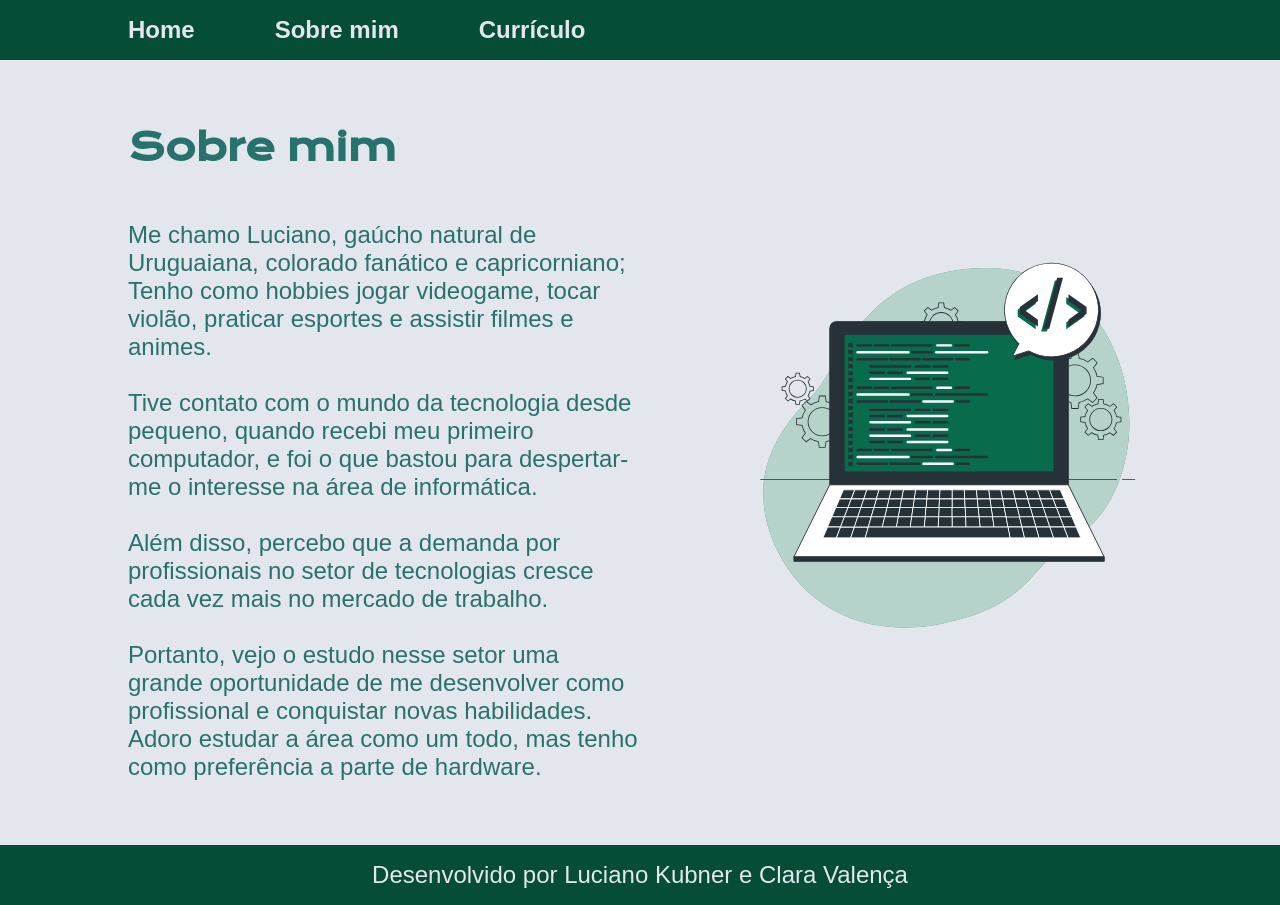
<file: about.html>
<!DOCTYPE html>
<html lang="pt-br">
<head>
    <meta charset="UTF-8">
    <meta name="viewport" content="width=device-width, initial-scale=1.0">
    <title>Sobre mim</title>
    <link rel="stylesheet" href="./styles/style.css">
</head>
<body>
  <header class="cabecalho">
        <nav class="cabecalho__menu">
            <a class="cabecalho__menu__link" href="index.html">Home</a>
            <a class="cabecalho__menu__link" href="about.html">Sobre mim</a>
            <a class="cabecalho__menu__link" href="curriculo.html">Currículo</a>
        </nav>
  </header>

  <main class="apresentacao">
    <section class="apresentacao__conteudo_about">
        <h1 class="apresentacao__conteudo__titulo">Sobre mim</h1>
        <div>
        <p class="apresentacao__conteudo__texto">Me chamo Luciano, gaúcho natural de Uruguaiana, colorado fanático e capricorniano; Tenho como hobbies jogar videogame, tocar violão, praticar esportes e assistir filmes e animes.<br><br></p>
        <p class="apresentacao__conteudo__texto">Tive contato com o mundo da tecnologia desde pequeno, quando recebi meu primeiro computador, e foi o que bastou para despertar-me o interesse na área de informática. <br> <br> Além disso, percebo que a demanda por profissionais no setor de tecnologias cresce cada vez mais no mercado de trabalho. <br> <br> Portanto, vejo o estudo nesse setor uma grande oportunidade de me desenvolver como profissional e conquistar novas habilidades. Adoro estudar a área como um todo, mas tenho como preferência a parte de hardware.</p>     
        </div>
        
    </section>
    <img src="assets/computer.svg" alt="computer image" class="imagem">
  </main>

  <footer class="rodape">
    <p>Desenvolvido por <a href="https://github.com/kubnerr" target="_blank">Luciano Kubner</a> e <a href="https://github.com/Clara0223Valenca" target="_blank">Clara Valença</a></p>
  </footer>   
</body>
</html>
</file>
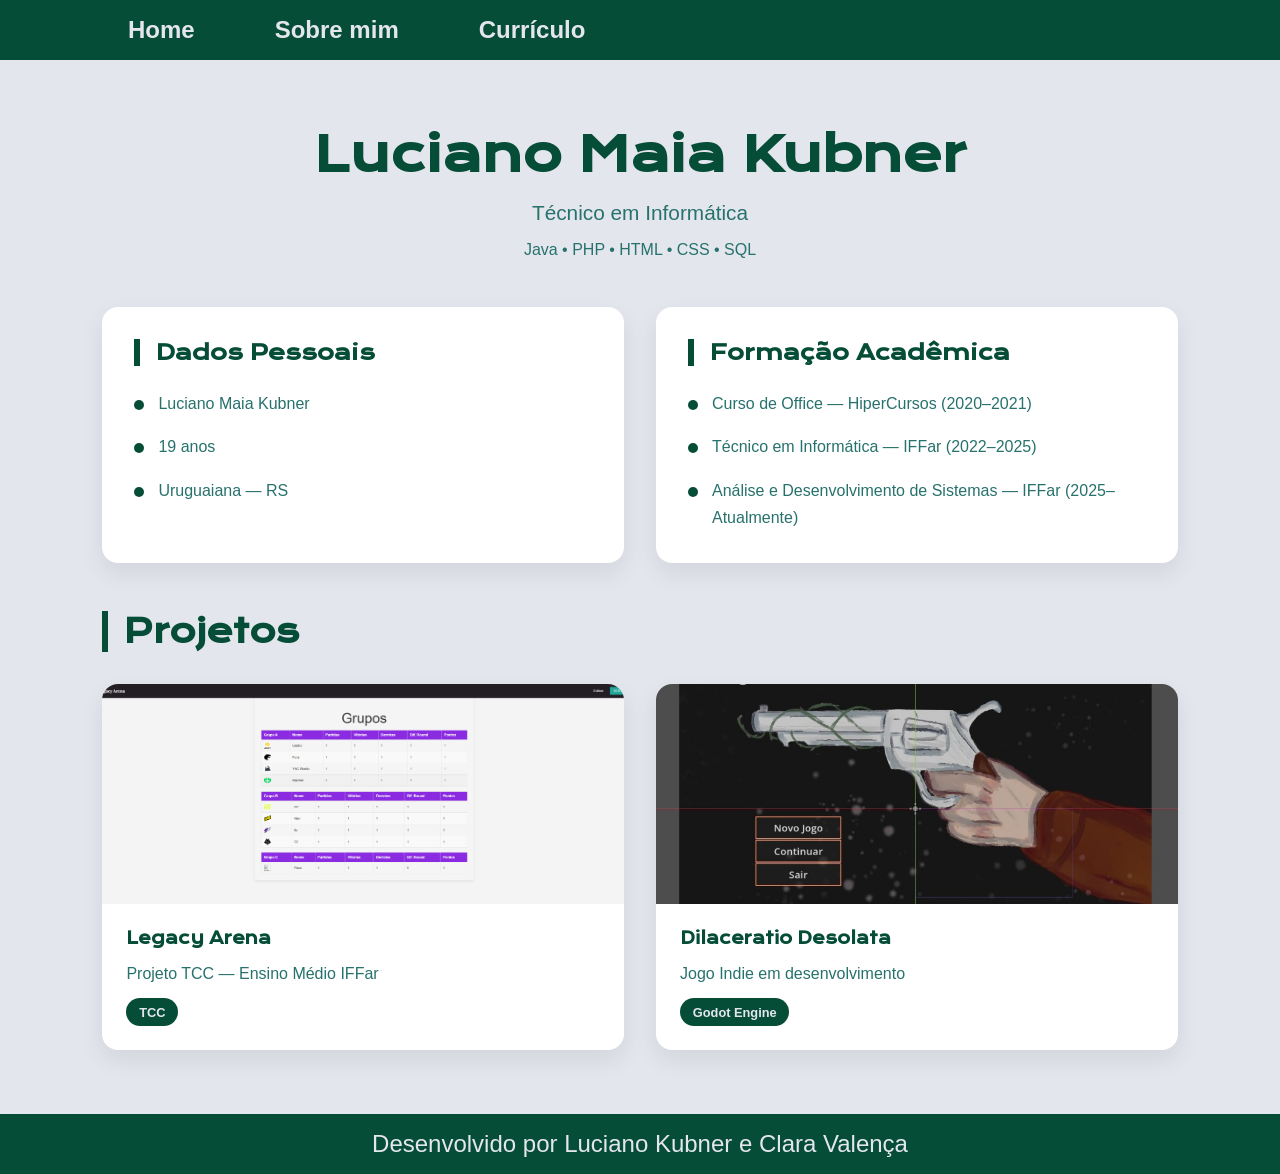
<file: curriculo.html>
<!doctype html>
<html lang="pt-br">
  <head>
    <meta charset="UTF-8" />
    <meta name="viewport" content="width=device-width, initial-scale=1.0" />
    <title>Currículo</title>
    <link rel="stylesheet" href="./styles/style.css" />
    <link rel="stylesheet" href="./styles/curriculo.css" />
  </head>

  <body>
    <header class="cabecalho">
      <nav class="cabecalho__menu" aria-label="Navegação principal">
        <a class="cabecalho__menu__link" href="index.html">Home</a>
        <a class="cabecalho__menu__link" href="about.html">Sobre mim</a>
        <a class="cabecalho__menu__link" href="curriculo.html" >Currículo</a>
      </nav>
    </header>

    <!--
        <main> envolve todo o conteúdo principal da página.
        A classe .curriculo substitui .apresentacao para ter
        um layout próprio sem sobrescrever o global.
    -->
    <main class="curriculo">

      <section class="curriculo__banner">
        <h1 class="curriculo__banner__nome">Luciano Maia Kubner</h1>

        <p class="curriculo__banner__cargo"> Técnico em Informática </p>

        <div class="curriculo__banner__linguagens">
          <span>Java •  PHP  •  HTML  •  CSS  •  SQL</span>
        </div>
      </section>

      <div class="curriculo__topo">
        <section class="curriculo__card">
          <h2 class="curriculo__card__titulo"> Dados Pessoais </h2>
          <ul class="curriculo__card__lista">
            <li>Luciano Maia Kubner</li>
            <li>19 anos</li>
            <li>Uruguaiana — RS</li>
          </ul>
        </section>

        <section class="curriculo__card">
          <h2 class="curriculo__card__titulo"> Formação Acadêmica </h2>
          <ul class="curriculo__card__lista">
            <li>Curso de Office — HiperCursos (2020–2021)</li>
            <li>Técnico em Informática — IFFar (2022–2025)</li>
            <li>Análise e Desenvolvimento de Sistemas — IFFar (2025–Atualmente)</li>
          </ul>
        </section>
      </div>

      <section class="curriculo__projetos" >
        <h2 class="curriculo__projetos__titulo"> Projetos </h2>
        <ul class="curriculo__projetos__grid">
          <li>
            <article class="projeto__card"> <!-- article é usado para conteúdos que poderiam existir sozinhos, como uma notícia, um post ou um projeto do portfólio. NAVEGADOR ENTENDE MELHOR -->
              <img src="assets/legacy.png" alt="Captura de tela do projeto Legacy Arena" class="projeto__card__imagem"/>
              <div class="projeto__card__corpo">
                <h3 class="projeto__card__nome">
                  <a href="https://github.com/kubnerr/legacy_arena-1"> Legacy Arena </a>
                </h3>
                <p class="projeto__card__descricao"> Projeto TCC — Ensino Médio IFFar </p>
                <span class="projeto__card__tag">TCC</span>
              </div>
            </article>
          </li>

          <li>
            <article class="projeto__card"> <!-- article é usado para conteúdos que poderiam existir sozinhos, como uma notícia, um post ou um projeto do portfólio -->
              <img src="assets/dilaceratio.png" alt="Tela inicial do jogo Dilaceratio Desolata" class="projeto__card__imagem"/>
              <div class="projeto__card__corpo">
                <h3 class="projeto__card__nome">
                  <a href="https://github.com/kubnerr/Dilaceratio-Desolata"> Dilaceratio Desolata </a>
                </h3>
                <p class="projeto__card__descricao"> Jogo Indie em desenvolvimento </p>
                <span class="projeto__card__tag">Godot Engine</span>
              </div>
            </article>
          </li>
        </ul>
      </section>
    </main>

    <footer class="rodape">
      <p>Desenvolvido por <a href="https://github.com/kubnerr" target="_blank">Luciano Kubner</a> e <a href="https://github.com/Clara0223Valenca" target="_blank">Clara Valença</a></p>
    </footer>
  </body>
</html>
</file>
<file: styles/style.css>
@import url("https://fonts.googleapis.com/css2?family= Krona+One & family= Montserrat:wght@400;600 & display=swap");

:root {
  --cor-primaria: #e4e6ee;
  --cor-secundaria: #27726c;
  --cor-terciaria: #064d37;
  --cor-hover: #259289;

  --fonte-primaria: "Krona One", sans-serif;
  --font-secundaria: "Montserrat", sans-serif;
}

* {
  margin: 0;
  padding: 0;
}

html,
body {
  max-width: 100%;
  overflow-x: hidden;
}

body {
  min-height: 100vh;
  display: flex;
  flex-direction: column;
  box-sizing: border-box;
  background-color: var(--cor-primaria);
  color: var(--cor-secundaria);
}

.cabecalho {
  padding: 0.1% 10%;
  background-color: var(--cor-terciaria);
  height: 3.6rem;
  display: flex;
  align-items: center;
}

.cabecalho__menu {
  display: flex;
  gap: 80px;
}

.cabecalho__menu__link {
  font-family: var(--font-secundaria);
  font-size: 1.5rem;
  font-weight: 600;
  color: var(--cor-primaria);
  text-decoration: none;
}

.apresentacao {
  flex: 1;
  overflow-y: auto;
  padding: 5% 10%;
  display: flex;
  align-items: center;
  justify-content: space-between;
  gap: 83px;
}

.apresentacao__conteudo {
  width: 50%;
  display: flex;
  flex-direction: column;
  gap: 40px;
}

.apresentacao__conteudo_about {
  width: 50%;
  display: flex;
  flex-direction: column;
  gap: 50px;
}

.apresentacao__conteudo__titulo {
  font-size: 2.3rem;
  font-family: var(--fonte-primaria);
}

.titulo-destaque {
  color: var(--cor-terciaria);
}

.apresentacao__conteudo__texto {
  font-size: 1.5rem;
  font-family: var(--font-secundaria);
}

.apresentacao__links {
  display: flex;
  flex-direction: column;
  justify-content: space-between;
  align-items: center;
  gap: 32px;
}

.apresentacao__links__subtitulo {
  font-family: var(--fonte-primaria);
  font-weight: 400;
  font-size: 1.5rem;
}

.apresentacao__links__navegacao {
  display: flex;
  justify-content: center;
  align-items: center;
  gap: 16px;
  border: 3.5px solid var(--cor-terciaria);
  width: 60%;
  text-align: center;
  border-radius: 8px;
  font-size: 1.5rem;
  font-weight: 600;
  padding: 21.5px 0;
  text-decoration: none;
  color: var(--cor-secundaria);
  font-family: var(--font-secundaria);
}

.apresentacao__links__navegacao:hover {
  background-color: var(--cor-secundaria, 1);
  color: var(--cor-terciaria);
  padding: 3%;
}

.imagem {
  width: 40%;
  min-width: 17.5rem;
}

.apresentacao__conteudo__texto a {
  text-decoration: none;
  color: var(--cor-hover);
  padding: 10% 1% 6% 1%;
}

.rodape {
  padding: 1rem;
  color: var(--cor-primaria);
  background-color: var(--cor-terciaria);
  text-align: center;
  font-family: var(--font-secundaria);
  font-weight: 400;
  font-size: 1.5rem;
  display: flex;
  flex-direction: row;
  justify-content: center;
  text-decoration: none;
}

.rodape a {
  text-decoration: none;
  color: var(--cor-primaria);
  
}

@media (max-width: 900px) {
  .cabecalho {
    padding: 1rem 5%;
  }

  .cabecalho__menu {
    justify-content: space-around;
    gap: 2.5rem;
    width: 100%;
  }

  .apresentacao {
    flex-direction: column-reverse;
    padding: 6% 5%;
    gap: 2rem;
    align-items: center;
    text-align: center;
    overflow-y: visible;
  }

  .apresentacao__conteudo,
  .apresentacao__conteudo_about {
    width: 100%;
    align-items: center;
  }

  .apresentacao__links {
    align-items: center;
    width: 100%;
  }

  .apresentacao__links__navegacao {
    width: 85%;
    max-width: 320px;
    justify-content: center;
  }

  .imagem {
    flex: none;
    max-width: 80%;
    width: 80%;
  }
}

@media (max-width: 480px) {
  .cabecalho__menu {
    gap: 1.2rem;
    justify-content: space-around;
    width: 100%;
  }

  .cabecalho__menu__link {
    font-size: 1.15rem;
  }

  .apresentacao {
    padding: 8% 4%;
  }

  .apresentacao__links__navegacao {
    width: 85%;
    justify-content: center;
  }

  .imagem {
    max-width: 95%;
    width: 95%;
  }
}
</file>
<file: styles/curriculo.css>
.curriculo {
    max-width: 1200px;
    margin: 0 auto;
    padding: 5% 8%;
    display: flex;
    flex-direction: column;
    gap: 3rem; 
    /*flex: 1; Faz o conteúdo crescer para ocupar o espaço disponível*/
}

/* BANNER */

.curriculo__banner {
    text-align: center; 
    display: flex; /*  transforma o container em um flexbox flexivel, */
    flex-direction: column; 
    gap: 1rem;
}

.curriculo__banner__nome {
    font-family: var(--fonte-primaria);
    font-size: 3rem;
    color: var(--cor-terciaria);
}

.curriculo__banner__cargo {
    font-family: var(--font-secundaria);
    font-size: 1.3rem;
    color: var(--cor-secundaria);
}

.curriculo__banner__linguagens {
    display: flex;
    justify-content: center;
    gap: 1rem;
    /*flex-wrap: wrap; elemento quebra quando não há mais espaço*/
    font-family: var(--font-secundaria);
    font-size: 1rem;
    color: var(--cor-secundaria);
}

/* CARDS SUPERIORES */

.curriculo__topo {
    display: grid;
    grid-template-columns: 1fr 1fr;
    gap: 2rem;
}

.curriculo__card {
    background: #ffffff;
    border-radius: 16px;
    padding: 2rem;
    box-shadow: 0 10px 25px rgba(0, 0, 0, 0.08);
    transition: 0.3s ease;
}

.curriculo__card:hover {
    transform: translateY(-5px);
}

.curriculo__card__titulo {
    font-family: var(--fonte-primaria);
    font-size: 1.3rem;
    color: var(--cor-terciaria);
    border-left: 6px solid var(--cor-terciaria);
    padding-left: 1rem;
    margin-bottom: 1.5rem;
}

.curriculo__card__lista {
    list-style: none;
    display: flex;
    flex-direction: column;
    gap: 1rem;
    font-family: var(--font-secundaria);
    color: var(--cor-secundaria);
    line-height: 1.7;
}

.curriculo__card__lista li {
    position: relative;
    padding-left: 1.5rem;
}

.curriculo__card__lista li::before {
    content: "";
    width: 0.625rem;
    height: 0.625rem;
    border-radius: 50%;
    background: var(--cor-terciaria);
    position: absolute;
    left: 0;
    top: 0.625rem;;
}

/* PROJETOS*/

.curriculo__projetos {
    display: flex;
    flex-direction: column;
    gap: 2rem;
}

.curriculo__projetos__titulo {
    font-family: var(--fonte-primaria);
    font-size: 2rem;
    color: var(--cor-terciaria);
    border-left: 6px solid var(--cor-terciaria);
    padding-left: 1rem;
}

.curriculo__projetos__grid {
    list-style: none;
    display: grid;
    grid-template-columns: repeat(auto-fit, minmax(320px, 1fr)); /* define o numero de colunas que terá e o tamanho delas (Repeat serve pra fazer isso em todas as colunas) */
    gap: 2rem;
}

/*CARD DE PROJETO*/

.projeto__card {
    background: #ffffff;
    border-radius: 16px;
    overflow: hidden; /* limita o conteúdo dentro do card, caso ultrapasse os limites, ESCONDE */
    box-shadow: 0 10px 25px rgba(0, 0, 0, 0.08);
    transition: 0.3s ease;
}

.projeto__card:hover {
    transform: translateY(-8px); /*transform serve para aplicar movimentos ou transformaçoes para o hover, neste caso, se hover sim, move o eixo Y*/
}

.projeto__card__imagem {
    width: 100%;
    height: 13.75rem;
    object-fit: cover; /*Como se ajusta ao espaço - corta a imagem para não ficar "esticada" */
    display: block; /*vira um bloco - ocupará 100% da largura disponível e forçará uma quebra de linha,*/
}

.projeto__card__corpo {
    padding: 1.5rem;
    display: flex;
    flex-direction: column;
    gap: 0.8rem;
}

.projeto__card__nome {
    font-family: var(--fonte-primaria);
    font-size: 1rem;
}

.projeto__card__nome a {
    text-decoration: none;
    color: var(--cor-terciaria);
}

.projeto__card__nome a:hover {
    color: var(--cor-hover);
}

.projeto__card__descricao {
    font-family: var(--font-secundaria);
    color: var(--cor-secundaria);
    line-height: 1.5;
}

.projeto__card__tag {
    width: fit-content; /*ajusta a largura de um elemento para que ele fique exatamente do tamanho do seu conteúdo */
    padding: 0.4rem 0.8rem;
    border-radius: 999px; /* Arredonda as bordas das tags dos cards */
    background: var(--cor-terciaria);
    color: var(--cor-primaria);
    font-family: var(--font-secundaria);
    font-size: 0.8rem;
    font-weight: 600;
}


@media (max-width: 768px) {

    .curriculo {
        padding: 8% 5%;
    }

    .curriculo__banner__nome {
        font-size: 2rem;
    }

    .curriculo__topo {
        grid-template-columns: 1fr;
    }

    .curriculo__projetos__grid {
        grid-template-columns: 1fr;
    }
}
</file>
